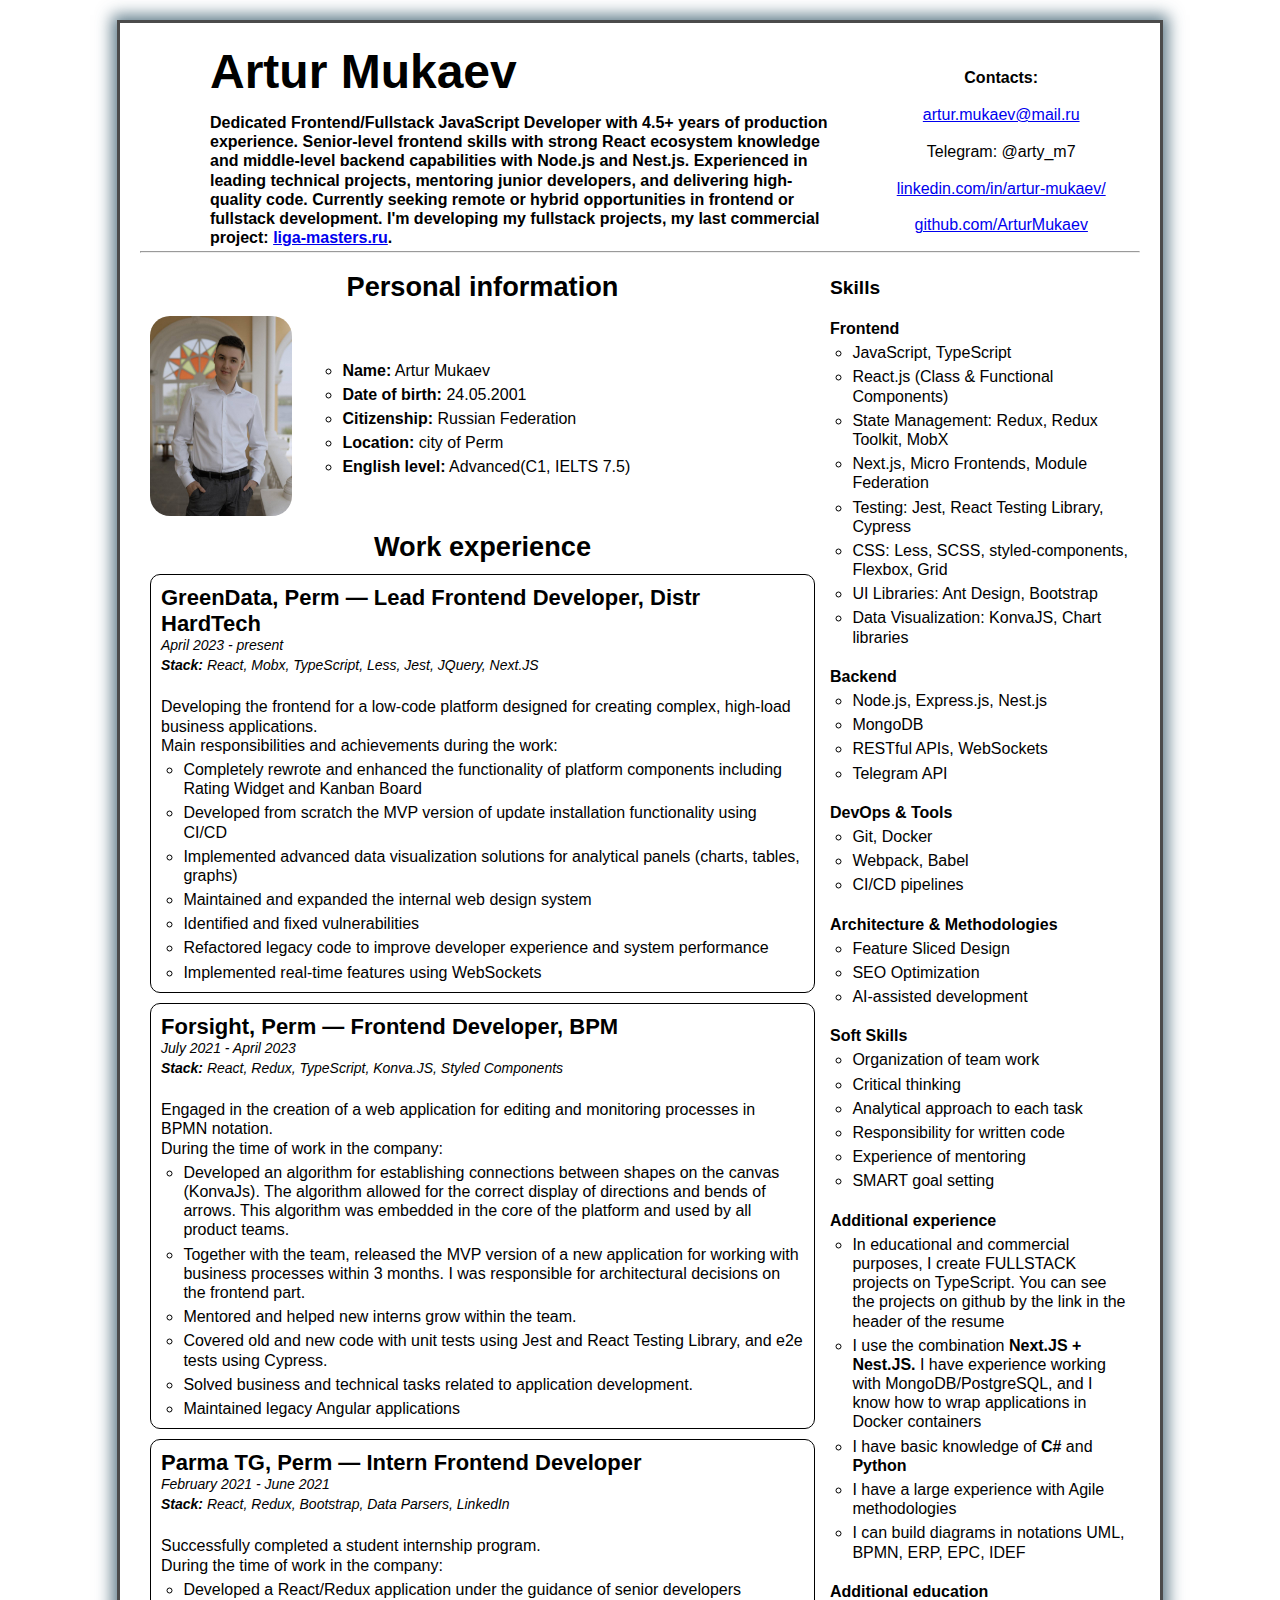
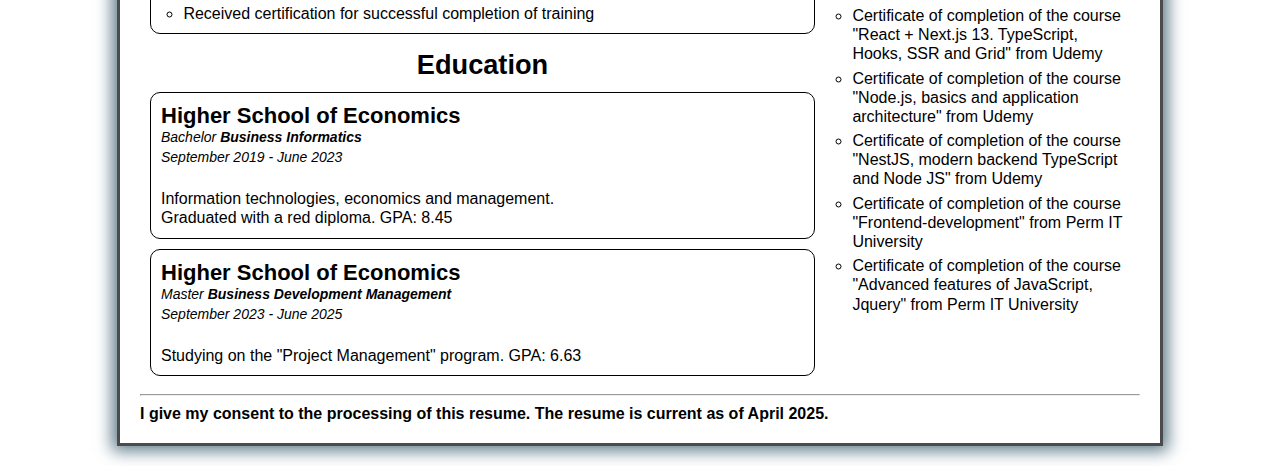
<file: index.html>
<!DOCTYPE html>
<!-- saved from url=(0040)file:///L:/Projects/old/My_CV/index.html -->
<html lang="ru"><head><meta http-equiv="Content-Type" content="text/html; charset=UTF-8">
    <meta name="viewport" content="width=device-width">
    <title>CV</title>
    <!--<base target="_blank">--><base href="." target="_blank">
    
    <link href="./CV_files/styles.css" rel="stylesheet">
    <link rel="preconnect" href="https://fonts.googleapis.com/">
    <link rel="preconnect" href="https://fonts.gstatic.com/" crossorigin="">
    <link href="./CV_files/css2" rel="stylesheet">
    <!-- Yandex.Metrika counter -->
    <script async="" src="./CV_files/tag.js.Без названия"></script><script type="text/javascript" async="">
      (function (m, e, t, r, i, k, a) {
        m[i] =
          m[i] ||
          function () {
            (m[i].a = m[i].a || []).push(arguments);
          };
        m[i].l = 1 * new Date();
        for (var j = 0; j < document.scripts.length; j++) {
          if (document.scripts[j].src === r) {
            return;
          }
        }
        (k = e.createElement(t)),
          (a = e.getElementsByTagName(t)[0]),
          (k.async = 1),
          (k.src = r),
          a.parentNode.insertBefore(k, a);
      })(
        window,
        document,
        "script",
        "https://mc.yandex.ru/metrika/tag.js",
        "ym"
      );

      ym(92608339, "init", {
        clickmap: true,
        trackLinks: true,
        accurateTrackBounce: true,
      });
    </script>
    <noscript>
      <div>
        <img
          src="https://mc.yandex.ru/watch/92608339"
          style="position: absolute; left: -9999px"
          alt=""
        />
      </div>
    </noscript>
    <!-- /Yandex.Metrika counter -->
  </head>
  <body>
    <header>
      <div class="about">
        <h1>Artur Mukaev</h1>
        <span>Dedicated Frontend/Fullstack JavaScript Developer with 4.5+ years of
          production experience. Senior-level frontend skills with strong React
          ecosystem knowledge and middle-level backend capabilities with Node.js
          and Nest.js. Experienced in leading technical projects, mentoring
          junior developers, and delivering high-quality code. Currently seeking
          remote or hybrid opportunities in frontend or fullstack development.
          I'm developing my fullstack projects, my last commercial project:
          <a href="https://liga-masters.ru/" target="_blank">liga-masters.ru</a>.</span>
      </div>
      <ul class="menu">
        <li>Contacts:</li>
        <li><a href="mailto:artur.mukaev@mail.ru">artur.mukaev@mail.ru</a></li>
        <li>Telegram: @arty_m7</li>
        <li>
          <a href="https://www.linkedin.com/in/artur-mukaev">linkedin.com/in/artur-mukaev/</a>
        </li>
        <li>
          <a href="https://github.com/ArturMukaev">github.com/ArturMukaev</a>
        </li>
      </ul>
    </header>
    <hr>
    <main>
      <div class="main_part">
        <div class="about_me">
          <h2>Personal information</h2>
          <div class="me_info">
            <img src="./CV_files/avatar7.jpg" alt="Artur Mukaev photo" class="picture">
            <ul>
              <li><b>Name:</b> Artur Mukaev</li>
              <li><b>Date of birth:</b> 24.05.2001</li>
              <li><b>Citizenship:</b> Russian Federation</li>
              <li><b>Location:</b> city of Perm</li>
              <li><b>English level:</b> Advanced(C1, IELTS 7.5)</li>
            </ul>
          </div>
        </div>

        <div class="experience">
          <h2>Work experience</h2>
          <div class="exp_card">
            <span class="card_header">GreenData, Perm — Lead Frontend Developer, Distr HardTech</span>
            <span class="card_info">April 2023 - present</span>
            <span class="card_info"><b>Stack:</b> React, Mobx, TypeScript, Less, Jest, JQuery,
              Next.JS</span>
            <span class="card_text">
              Developing the frontend for a low-code platform designed for
              creating complex, high-load business applications. <br>
              Main responsibilities and achievements during the work:
              <ul>
                <li>
                  Completely rewrote and enhanced the functionality of platform
                  components including Rating Widget and Kanban Board
                </li>
                <li>
                  Developed from scratch the MVP version of update installation
                  functionality using CI/CD
                </li>
                <li>
                  Implemented advanced data visualization solutions for
                  analytical panels (charts, tables, graphs)
                </li>
                <li>Maintained and expanded the internal web design system</li>
                <li>Identified and fixed vulnerabilities</li>
                <li>
                  Refactored legacy code to improve developer experience and
                  system performance
                </li>
                <li>Implemented real-time features using WebSockets</li>
              </ul>
            </span>
          </div>
          <div class="exp_card">
            <span class="card_header">Forsight, Perm — Frontend Developer, BPM</span>
            <span class="card_info">July 2021 - April 2023</span>
            <span class="card_info"><b>Stack:</b> React, Redux, TypeScript, Konva.JS, Styled
              Components</span>
            <span class="card_text">
              Engaged in the creation of a web application for editing and
              monitoring processes in BPMN notation.<br>
              During the time of work in the company:
              <ul>
                <li>
                  Developed an algorithm for establishing connections between
                  shapes on the canvas (KonvaJs). The algorithm allowed for the
                  correct display of directions and bends of arrows. This
                  algorithm was embedded in the core of the platform and used by
                  all product teams.
                </li>
                <li>
                  Together with the team, released the MVP version of a new
                  application for working with business processes within 3
                  months. I was responsible for architectural decisions on the
                  frontend part.
                </li>
                <li>Mentored and helped new interns grow within the team.</li>
                <li>
                  Covered old and new code with unit tests using Jest and React
                  Testing Library, and e2e tests using Cypress.
                </li>
                <li>
                  Solved business and technical tasks related to application
                  development.
                </li>
                <li>Maintained legacy Angular applications</li>
              </ul>
            </span>
          </div>
          <div class="exp_card">
            <span class="card_header">Parma TG, Perm — Intern Frontend Developer</span>
            <span class="card_info">February 2021 - June 2021</span>
            <span class="card_info"><b>Stack:</b> React, Redux, Bootstrap, Data Parsers,
              LinkedIn</span>
            <span class="card_text">
              Successfully completed a student internship program.<br>
              During the time of work in the company:
              <ul>
                <li>
                  Developed a React/Redux application under the guidance of
                  senior developers
                </li>
                <li>
                  Received certification for successful completion of training
                </li>
              </ul>
            </span>
          </div>
        </div>
        <div class="education">
          <h2>Education</h2>
          <div class="exp_card">
            <span class="card_header">Higher School of Economics</span>
            <span class="card_info">Bachelor <b>Business Informatics</b></span>
            <span class="card_info">September 2019 - June 2023</span>
            <span class="card_text">
              Information technologies, economics and management. <br>
              Graduated with a red diploma. GPA: 8.45
            </span>
          </div>
          <div class="exp_card">
            <span class="card_header">Higher School of Economics</span>
            <span class="card_info">Master <b>Business Development Management</b></span>
            <span class="card_info">September 2023 - June 2025</span>
            <span class="card_text">
              Studying on the "Project Management" program. GPA: 6.63
            </span>
          </div>
        </div>
      </div>

      <div class="sidebar">
        <div class="skills">
          <h3>Skills</h3>
          <div>
            <b>Frontend</b>
            <ul>
              <li>JavaScript, TypeScript</li>
              <li>React.js (Class &amp; Functional Components)</li>
              <li>State Management: Redux, Redux Toolkit, MobX</li>
              <li>Next.js, Micro Frontends, Module Federation</li>
              <li>Testing: Jest, React Testing Library, Cypress</li>
              <li>CSS: Less, SCSS, styled-components, Flexbox, Grid</li>
              <li>UI Libraries: Ant Design, Bootstrap</li>
              <li>Data Visualization: KonvaJS, Chart libraries</li>
            </ul>
          </div>
          <div>
            <b>Backend</b>
            <ul>
              <li>Node.js, Express.js, Nest.js</li>
              <li>MongoDB</li>
              <li>RESTful APIs, WebSockets</li>
              <li>Telegram API</li>
            </ul>
          </div>
          <div>
            <b>DevOps &amp; Tools</b>
            <ul>
              <li>Git, Docker</li>
              <li>Webpack, Babel</li>
              <li>CI/CD pipelines</li>
            </ul>
          </div>
          <div>
            <b>Architecture &amp; Methodologies</b>
            <ul>
              <li>Feature Sliced Design</li>
              <li>SEO Optimization</li>
              <li>AI-assisted development</li>
            </ul>
          </div>
          <div>
            <b>Soft Skills</b>
            <ul>
              <li>Organization of team work</li>
              <li>Critical thinking</li>
              <li>Analytical approach to each task</li>
              <li>Responsibility for written code</li>
              <li>Experience of mentoring</li>
              <li>SMART goal setting</li>
            </ul>
          </div>
          <div>
            <b>Additional experience</b>
            <ul>
              <li>
                In educational and commercial purposes, I create FULLSTACK
                projects on TypeScript. You can see the projects on github by
                the link in the header of the resume
              </li>
              <li>
                I use the combination <b>Next.JS + Nest.JS.</b> I have
                experience working with MongoDB/PostgreSQL, and I know how to
                wrap applications in Docker containers
              </li>
              <li>I have basic knowledge of <b>C#</b> and <b>Python</b></li>
              <li>I have a large experience with Agile methodologies</li>
              <li>
                I can build diagrams in notations UML, BPMN, ERP, EPC, IDEF
              </li>
            </ul>
          </div>
          <div>
            <b>Additional education</b>
            <ul>
              <li>
                Certificate of completion of the course "React + Next.js 13.
                TypeScript, Hooks, SSR and Grid" from Udemy
              </li>
              <li>
                Certificate of completion of the course "Node.js, basics and
                application architecture" from Udemy
              </li>
              <li>
                Certificate of completion of the course "NestJS, modern backend
                TypeScript and Node JS" from Udemy
              </li>
              <li>
                Certificate of completion of the course "Frontend-development"
                from Perm IT University
              </li>
              <li>
                Certificate of completion of the course "Advanced features of
                JavaScript, Jquery" from Perm IT University
              </li>
            </ul>
          </div>
        </div>
      </div>
    </main>

    <footer>
      <hr>
      <p>
        <b>I give my consent to the processing of this resume. The resume is
          current as of April 2025.</b>
      </p>
    </footer>
  

</body></html>
</file>
<file: CV_files/styles.css>
/* сброс стилей браузера */
html, body, div, span, object, iframe, h1, h2, h3, h4, h5, h6, p, blockquote, pre, a, abbr, acronym, address, big, cite, code, del, dfn, em, img, ins, kbd, q, s, samp, small, strike, strong, sub, sup, tt, var, b, u, i, center, dl, dt, dd, ol, ul, li, fieldset, form, label, legend,
table, caption, tbody, tfoot, thead, tr, th, td, article, aside, canvas, details, embed,
figure, figcaption, footer, header, hgroup, menu, nav, output, ruby, section, summary,
time, mark, audio, video {
    margin: 0;
    padding: 0;
    border: 0;
    font-size: 100%;
    vertical-align: baseline;
}

article, aside, details, figcaption, figure, footer, header, hgroup, menu, nav, section {
    display: block;
}

body {
    line-height: 1.2;
}

ol {
    padding-left: 1.4em;
    list-style: decimal;
}

ul {
    padding-left: 1.4em;
    list-style: square;
}

table {
    border-collapse: collapse;
    border-spacing: 0;
}

/* конец кода сброса стилей браузера */
html {
    font-size: 16px;
    background-color: white;
    font-family: 'Roboto', sans-serif;
}

body {
    width: 1000px;
    margin: 20px auto;
    padding: 20px;
    background-color: rgb(255, 255, 255);
    border: 3px solid rgb(75, 75, 75);
    box-shadow: 0 0 15px 5px rgba(44, 82, 100, .75);
}

header {
    display: grid;
    grid-template-columns: 1fr 300px;
    height: 200px;
}

.about {
    display: grid;
    grid-template-rows: 70px auto;
    padding-left: 70px;
}

.about span {
    font-weight: 600;
}

.menu {
    margin-top: 20px;
    display: grid;
    grid-template-rows: repeat(4, auto);
}

.menu li {
    list-style-type: none;
    justify-self: center;
}

.menu li:first-child {
    justify-self: center;
    font-weight: 700;
}

a:visited {
    color: blue;
}

h1 {
    text-align: left;
    font-size: 3em;
}

h2 {
    text-align: center;
    font-size: 1.7em;
    font-weight: 700;
}

h3 {
    font-size: 1.2em;
    margin: 5px 0;
}

li {
    list-style-type: circle;
    margin-top: 5px;
}


main {
    display: grid;
    grid-template-columns: 1fr 300px;
    gap: 15px;
    padding: 10px;
}

.main_part {
    display: grid;
    grid-template-rows: auto auto auto;
    gap: 15px;
}

.about_me {
    display: grid;
    grid-template-rows: 30px auto;
    gap: 15px;
}

.me_info {
    display: grid;
    grid-template-columns: 170px auto;
}

.me_info ul {
    align-self: center;
}

.exp_card {
    display: grid;
    margin-top: 10px;
    grid-template-rows: max-content 20px 40px auto;
    border: 1px solid black;
    border-radius: 10px;
    padding: 10px;
}

.card_header {
    font-size: 22px;
    font-weight: bold;
}

.card_info {
    font-size: 14px;
    font-style: italic;
    align-self: start;
}

.card_text {
    text-align: left;
}

.skills > div {
    margin-top: 20px;
}


.Contact {
    padding-top: 10px;
    font-size: 0.9em;
    width: 10%;
    float: right;
}

.picture {
    width: 142px;
    height: 200px;
    border-radius: 20px;
}
</file>
